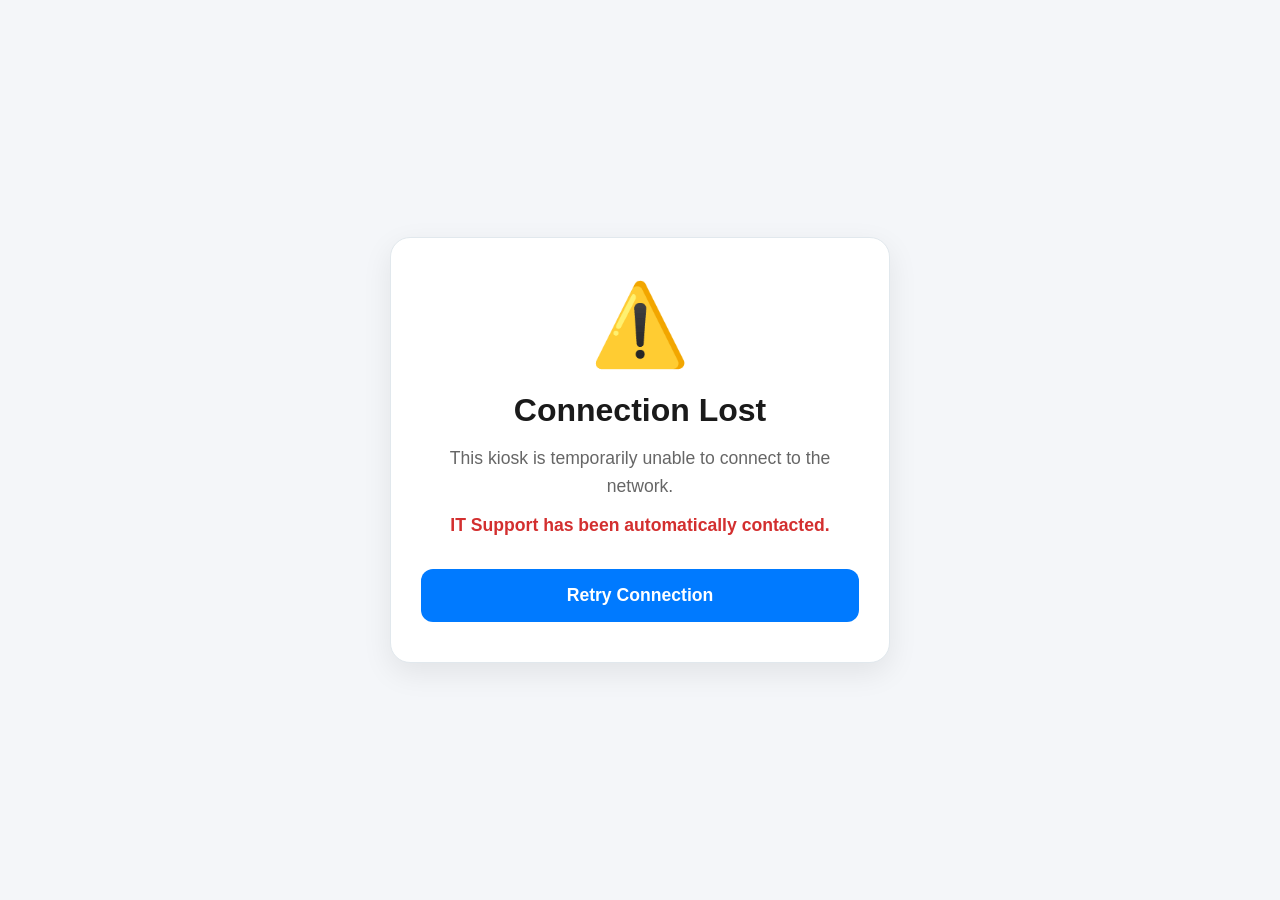
<file: offline.html>
<!DOCTYPE html>
<html lang="en">
<head>
    <meta charset="UTF-8">
    <meta name="viewport" content="width=device-width, initial-scale=1.0">
    <title>Kiosk Offline</title>
    <style>
        * {
            box-sizing: border-box;
            margin: 0;
            padding: 0;
            font-family: 'Segoe UI', -apple-system, BlinkMacSystemFont, Roboto, sans-serif;
            user-select: none;
        }

        body {
            background-color: #f4f6f9;
            color: #333333;
            display: flex;
            justify-content: center;
            align-items: center;
            height: 100vh;
            width: 100vw;
            overflow: hidden;
        }

        .error-card {
            background: #ffffff;
            padding: 40px 30px;
            border-radius: 20px;
            box-shadow: 0 10px 30px rgba(0, 0, 0, 0.08);
            text-align: center;
            max-width: 500px;
            width: 90%;
            border: 1px solid #e1e8ed;
        }

        .icon-container {
            font-size: 5rem;
            margin-bottom: 20px;
            animation: pulse 2s infinite;
        }

        h1 {
            font-size: 2rem;
            color: #1a1a1a;
            margin-bottom: 15px;
            font-weight: 700;
        }

        p {
            font-size: 1.1rem;
            color: #666666;
            line-height: 1.6;
            margin-bottom: 10px;
        }

        .status-msg {
            font-weight: 600;
            color: #d32f2f;
            margin-bottom: 30px;
        }

        .retry-btn {
            background-color: #007aff;
            color: white;
            border: none;
            padding: 16px 32px;
            font-size: 1.1rem;
            font-weight: 600;
            border-radius: 12px;
            cursor: pointer;
            width: 100%;
            transition: background-color 0.2s, transform 0.1s;
        }

        .retry-btn:active {
            background-color: #0056b3;
            transform: scale(0.98);
        }

        @keyframes pulse {
            0% { transform: scale(1); }
            50% { transform: scale(1.05); }
            100% { transform: scale(1); }
        }
    </style>
</head>
<body>

    <div class="error-card">
        <div class="icon-container">⚠️</div>
        <h1>Connection Lost</h1>
        <p>This kiosk is temporarily unable to connect to the network.</p>
        <p class="status-msg">IT Support has been automatically contacted.</p>
        
        <button class="retry-btn" onclick="checkConnection()">Retry Connection</button>
    </div>

    <script>
        function checkConnection() {
            if (navigator.onLine) {
                window.location.href = "https://kiosk-website-localhost.vercel.app";
            } else {
                const btn = document.querySelector('.retry-btn');
                const originalText = btn.innerText;
                btn.innerText = "Checking...";
                btn.style.backgroundColor = "#888888";
                
                setTimeout(() => {
                    btn.innerText = originalText;
                    btn.style.backgroundColor = "#007aff";
                    alert("Still offline. IT Support is on their way!");
                }, 1000);
            }
        }

        window.addEventListener('online', () => {
            window.location.href = "https://kiosk-website-localhost.vercel.app";
        });
        
        setInterval(() => {
            if (navigator.onLine) {
                window.location.href = "https://kiosk-website-localhost.vercel.app";
            }
        }, 5000);
    </script>
</body>
</html>
</file>
